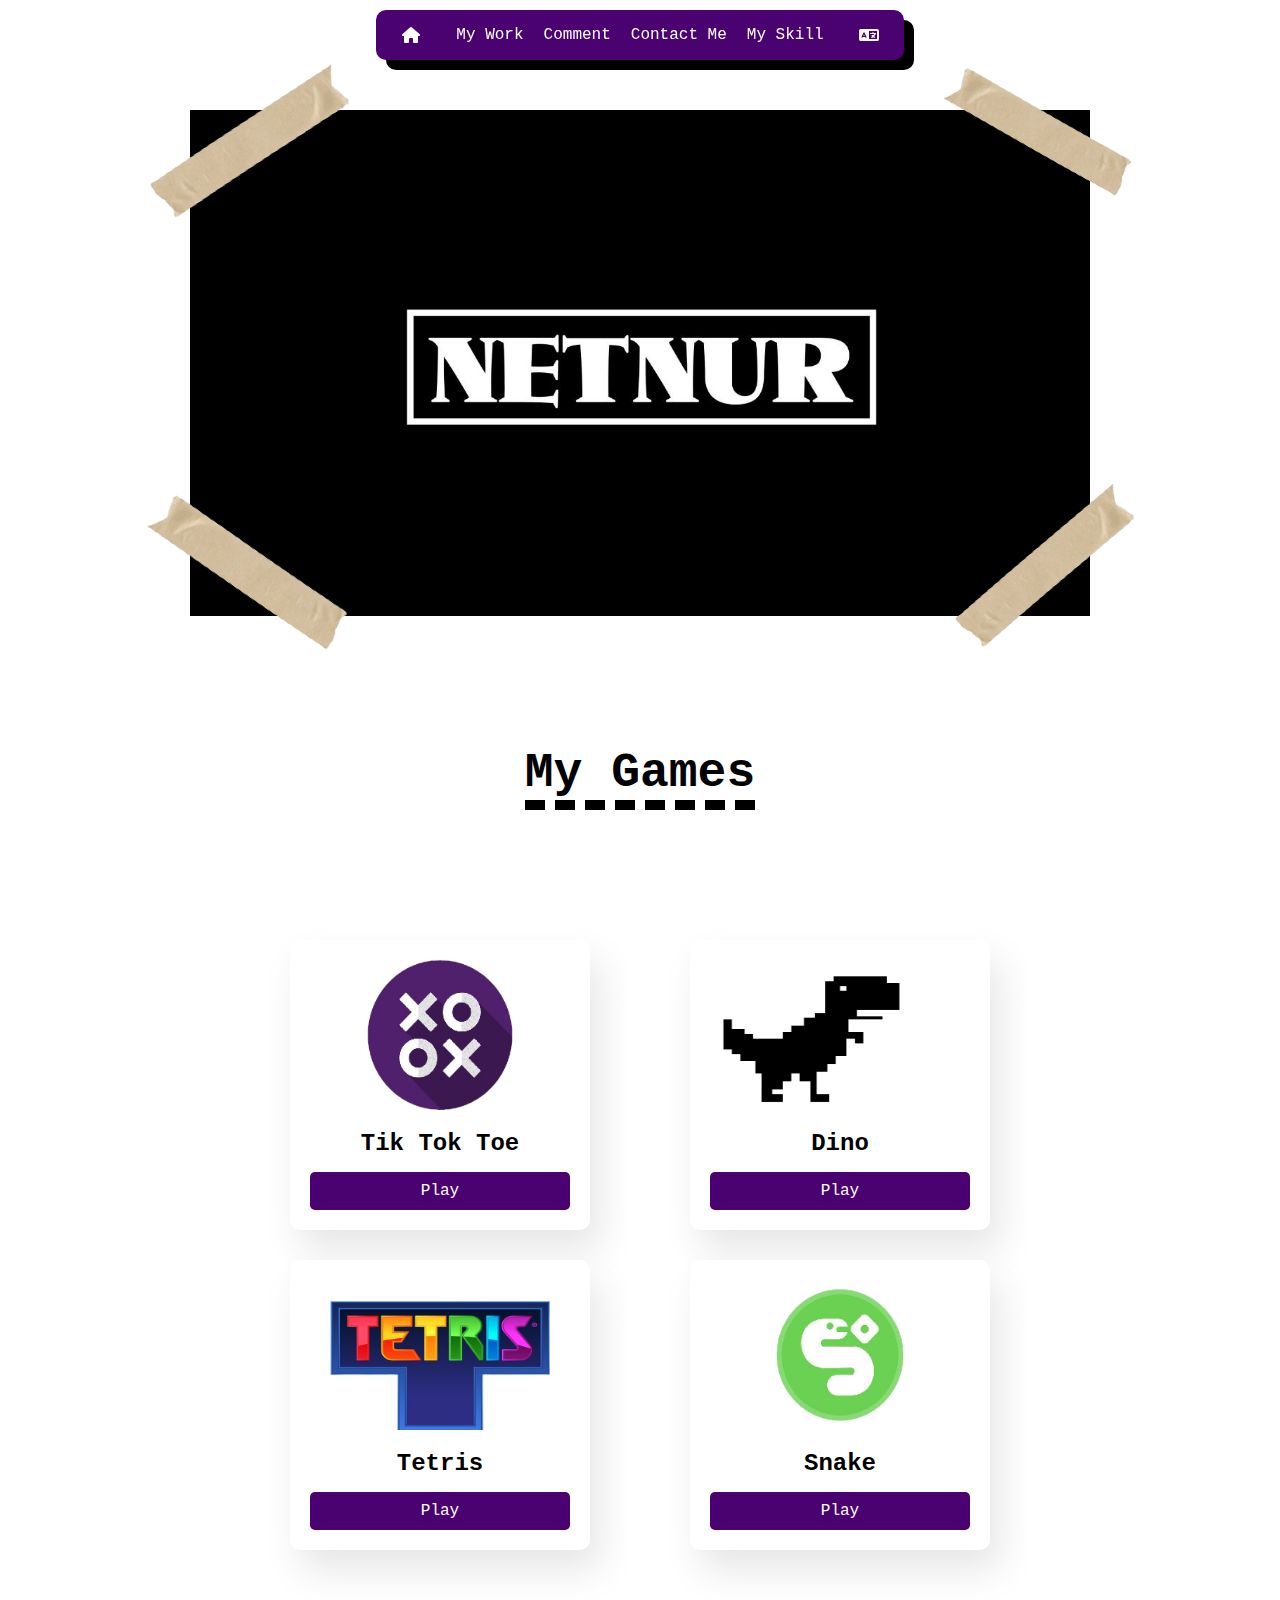
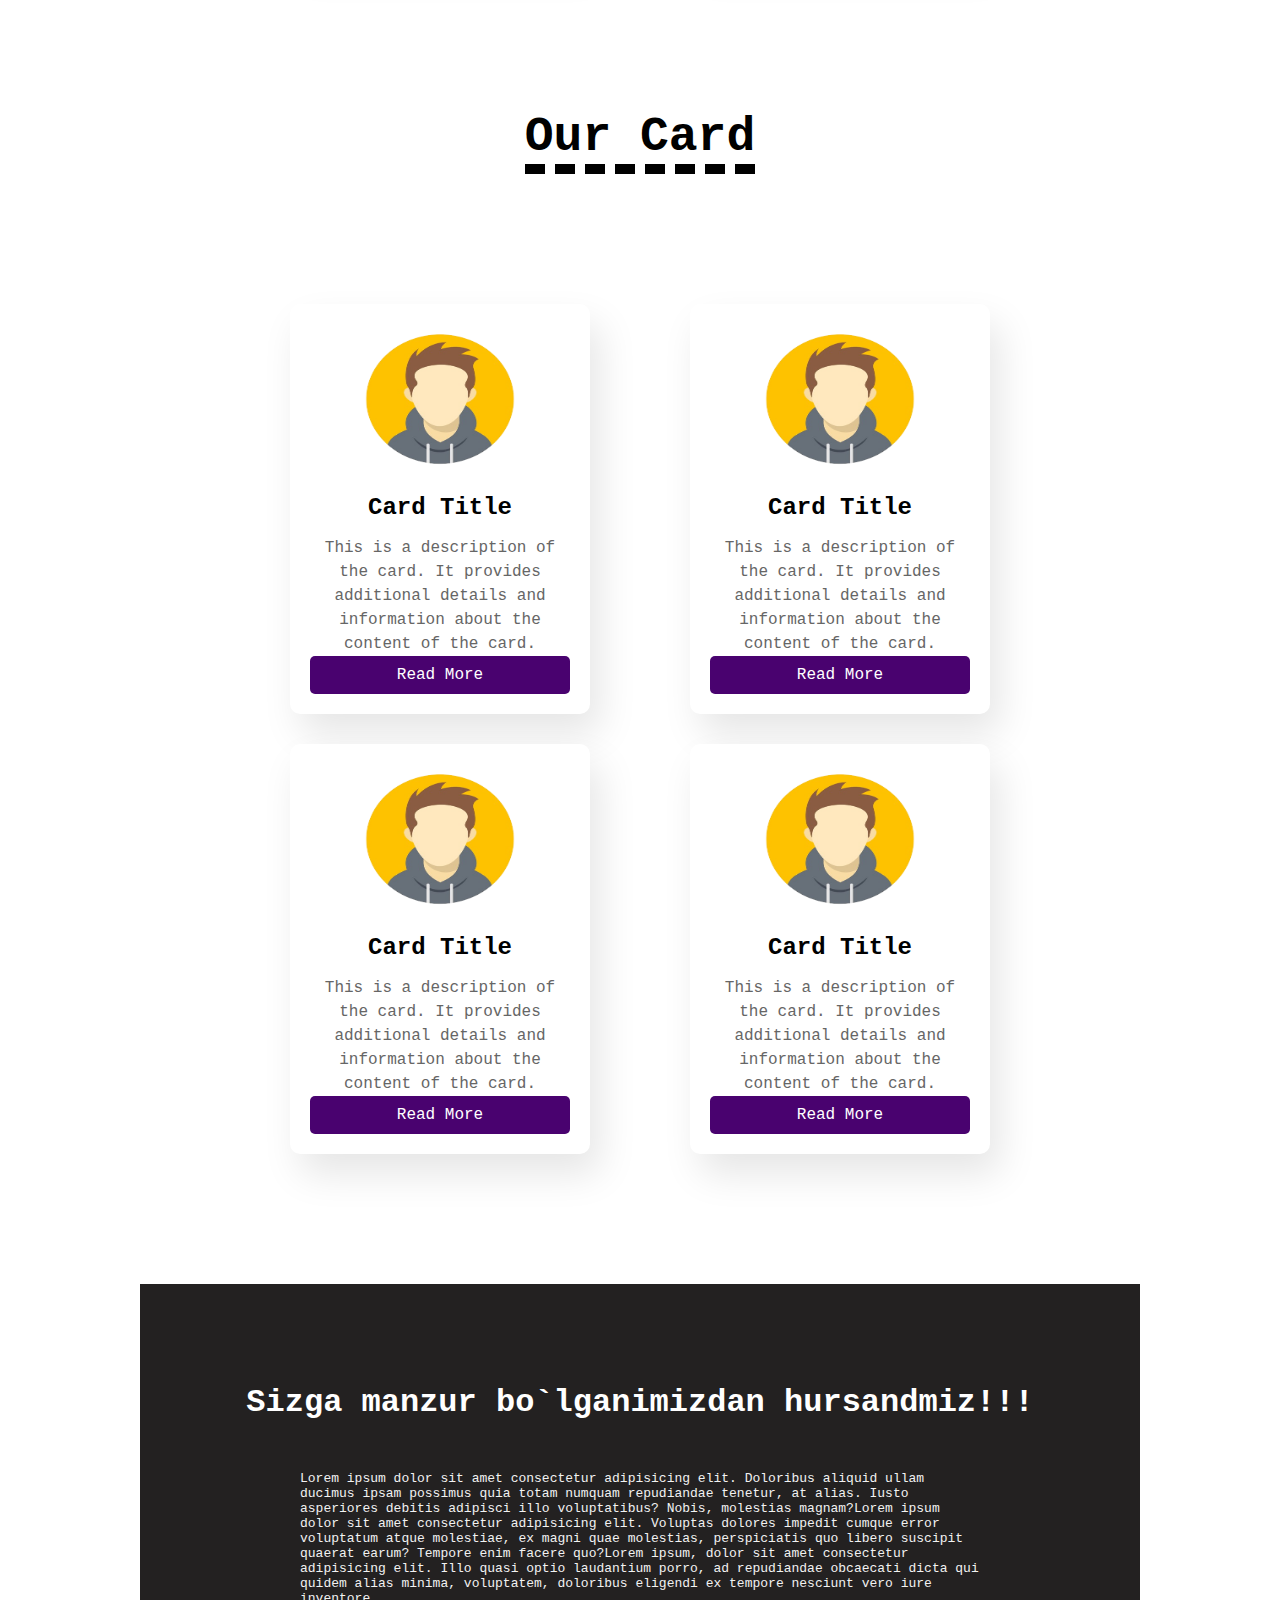
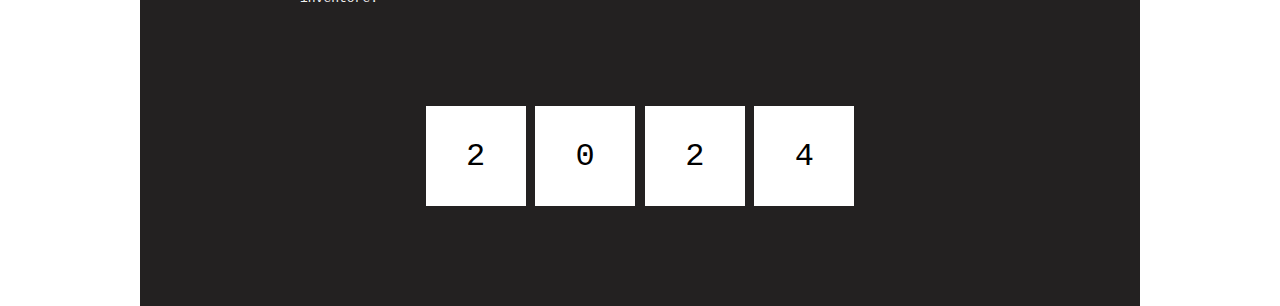
<file: index.html>
<!DOCTYPE html>
<html lang="en">
<head>
    <meta charset="UTF-8">
    <meta name="viewport" content="width=device-width, initial-scale=1.0">
    <title>User</title>
    <link rel="stylesheet" href="style.css">
    <link rel="stylesheet" href="https://cdnjs.cloudflare.com/ajax/libs/font-awesome/6.1.1/css/all.min.css">
</head>
<body>
    <div class="container">
        <div class="header">
            
            <div class="header-menu">
                <ul class="header-menu-item">
                    <li><i class="fa-solid fa-house"></i></li>
                    <li>My Work</li>
                    <li>Comment</li>
                    <li>Contact Me</li>
                    <li>My Skill</li>
                    <li><i class="fa-solid fa-language"></i></li>
                </ul>   
            </div>
         
        </div>

        <div class="main">
            <div class="gallery">
                <img src="./images/sa-removebg-preview.png" class="top-left" alt="">
                <img src="./images/sa-removebg-preview.png" class="top-right" alt="">
                <img src="./images/sa-removebg-preview.png" class="bottom-left" alt="">
                <img src="./images/sa-removebg-preview.png" class="bottom-right" alt="">
             
                <div class="images">
                    <img src="./images/photo_2024-07-10_17-42-32.jpg" alt="netnur.com">
                </div>
            </div>
        </div>
        <div class="main">
            <h2>My Games</h2>
            <div class="main-card">
                <div class="card">
                    <img src="./images/tt-removebg-preview (1).png" alt="Card Image">
                    <h2>Tik Tok Toe</h2>
                    <button id="playButton">Play</button>
                </div>
                <div class="card">
                    <img src="./images/dino-removebg-preview.png" style="width: 200px;" alt="Card Image">
                    <h2>Dino</h2>
                    <button id="playDino">Play</button>

                </div>
                <div class="card">
                    <img src="./images/tetris-removebg-preview.png" alt="Card Image">
                    <h2>Tetris</h2>
                    <a href="./Tetris/index.html">
                        <button>Play</button>

                    </a>

                </div>
                <div class="card">
                    <img src="./images/snake-removebg-preview.png" alt="Card Image">
                    <h2>Snake</h2>
                    <a href="./snake/index.html">
                        <button>Play</button>

                    </a>
                </div>
            </div>
        </div>
        <div class="main">
            <h2>Our Card</h2>
            <div class="main-card">
                <div class="card">
                    <img src="./images/sadwq-removebg-preview.png" alt="Card Image">
                    <h2>Card Title</h2>
                    <p>This is a description of the card. It provides additional details and information about the content of the card.</p>
                    <button>Read More</button>
                </div>
                <div class="card">
                    <img src="./images/sadwq-removebg-preview.png" alt="Card Image">
                    <h2>Card Title</h2>
                    <p>This is a description of the card. It provides additional details and information about the content of the card.</p>
                    <button>Read More</button>
                </div>
                <div class="card">
                    <img src="./images/sadwq-removebg-preview.png" alt="Card Image">
                    <h2>Card Title</h2>
                    <p>This is a description of the card. It provides additional details and information about the content of the card.</p>
                    <button>Read More</button>
                </div>
                <div class="card">
                    <img src="./images/sadwq-removebg-preview.png" alt="Card Image">
                    <h2>Card Title</h2>
                    <p>This is a description of the card. It provides additional details and information about the content of the card.</p>
                    <button>Read More</button>
                </div>
            </div>
        </div>
      
        <div class="footer">
            <h3>Sizga manzur bo`lganimizdan hursandmiz!!!</h3>
            <p>Lorem ipsum dolor sit amet consectetur adipisicing elit. Doloribus aliquid ullam ducimus ipsam possimus quia totam numquam repudiandae tenetur, at alias. Iusto asperiores debitis adipisci illo voluptatibus? Nobis, molestias magnam?Lorem ipsum dolor sit amet consectetur adipisicing elit. Voluptas dolores impedit cumque error voluptatum atque molestiae, ex magni quae molestias, perspiciatis quo libero suscipit quaerat earum? Tempore enim facere quo?Lorem ipsum, dolor sit amet consectetur adipisicing elit. Illo quasi optio laudantium porro, ad repudiandae obcaecati dicta qui quidem alias minima, voluptatem, doloribus eligendi ex tempore nesciunt vero iure inventore.</p>
            <div class="buttons">
                <button class="footer-btn">2</button>
                <button class="footer-btn">0</button>
                <button class="footer-btn">2</button>
                <button class="footer-btn">4</button>
            </div>
        </div>
    </div>
    <div id="myModal" class="modal">
        <div class="modal-content">
            <span class="clsa">&times;</span>
            <div class="game-board">
                <div class="cell" data-index="0"></div>
                <div class="cell" data-index="1"></div>
                <div class="cell" data-index="2"></div>
                <div class="cell" data-index="3"></div>
                <div class="cell" data-index="4"></div>
                <div class="cell" data-index="5"></div>
                <div class="cell" data-index="6"></div>
                <div class="cell" data-index="7"></div>
                <div class="cell" data-index="8"></div>
            </div>
            <div class="game-info">
                <h2 class="status"></h2>
                <button class="restart btn">Restart Game</button>
            </div>
           
        </div>
    </div>
    <div id="myDino" class="modal">
        <div class="modal-content">
            <span class="close">&times;</span>
            <div class="game-container">
                <div class="mario"></div>
                <div class="obstacle"></div>
            </div>
            <div class="game-over">Game Over</div>
            <div class="instructions">Press Space to Jump</div>
        </div>
    </div>
    <script src="script.js"></script>
</body>
</html>
</file>
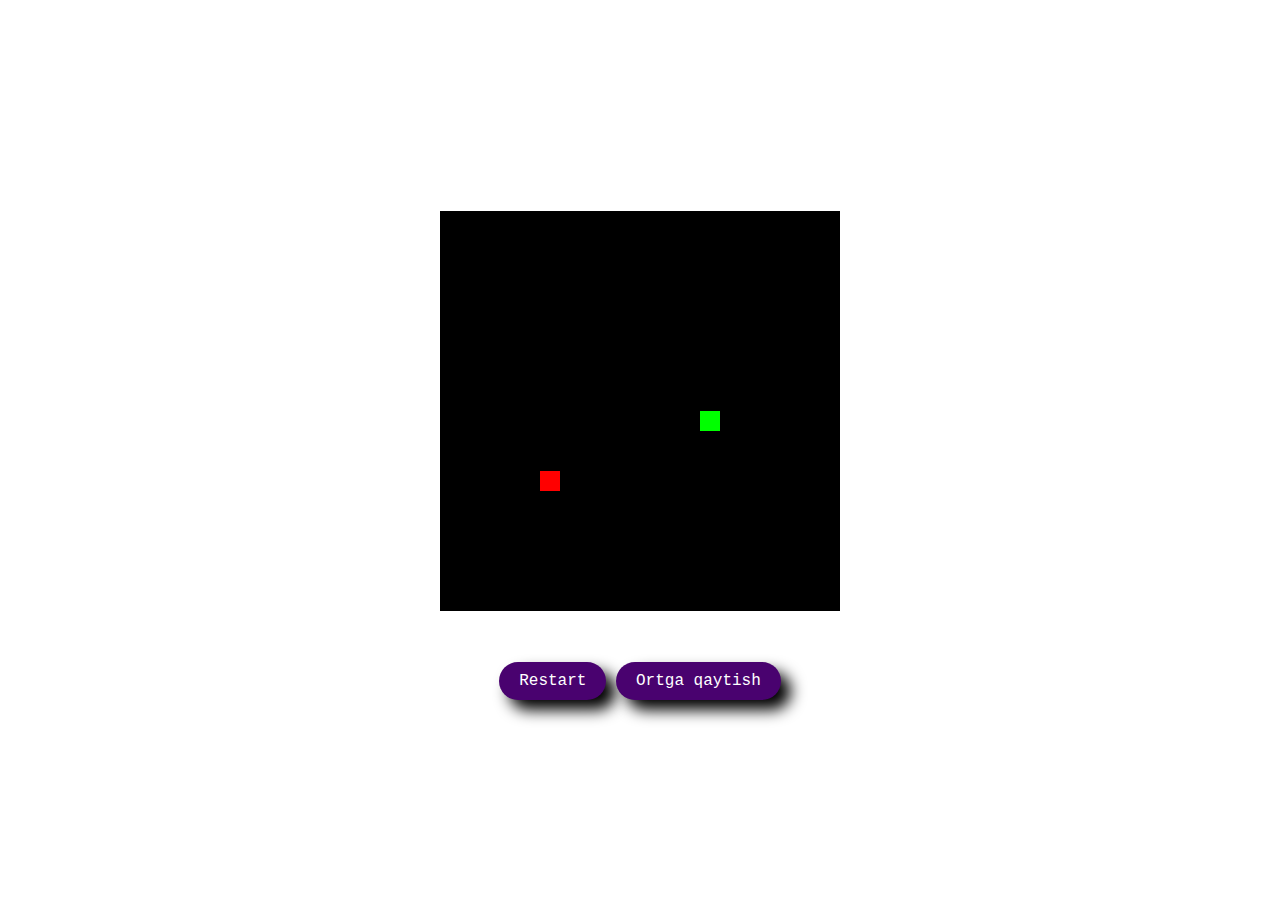
<file: snake/index.html>
<!DOCTYPE html>
<html lang="en">
<head>
    <meta charset="UTF-8">
    <meta name="viewport" content="width=device-width, initial-scale=1.0">
    <title>Snake Game</title>
    <link rel="stylesheet" href="style.css">
    <link rel="stylesheet" href="../style.css">
</head>
<body>
    <div class="container">
        <canvas id="gameCanvas"></canvas>
       <div class="btns">
        <button class="btn" id="restartButton">Restart</button>
        <a href="../index.html">
            <button class="btn">Ortga qaytish</button>
        </a>
       </div>
    </div>
    <script src="script.js"></script>
</body>
</html>
</file>
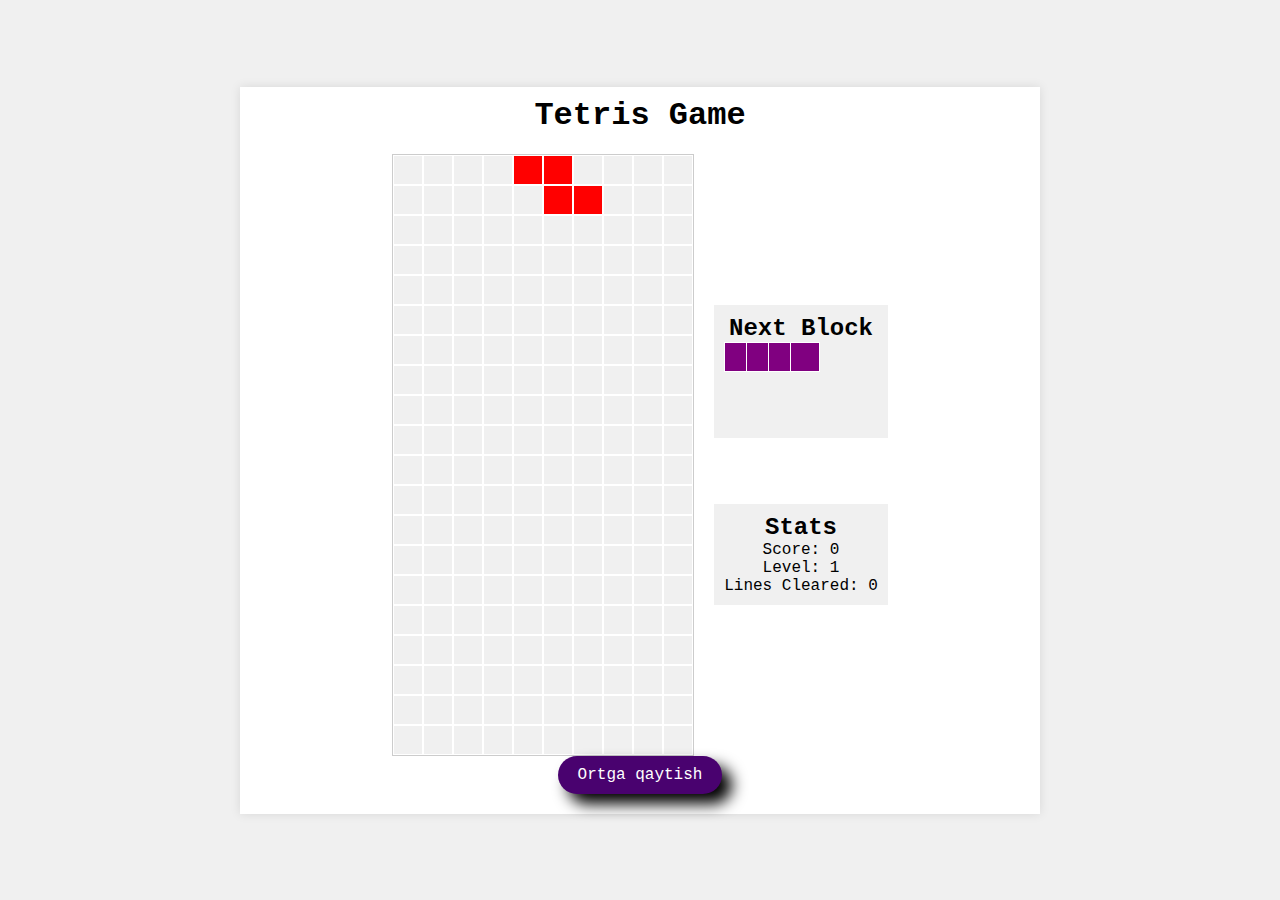
<file: Tetris/index.html>
<!DOCTYPE html>
<html lang="en">
<head>
    <meta charset="UTF-8">
    <meta name="viewport" content="width=device-width, initial-scale=1.0">
    <title>Tetris Game</title>
    <link rel="stylesheet" href="style.css">
    <link rel="stylesheet" href="../style.css">
</head>
<body>
    <div class="container">
        <h1 class="title">Tetris Game</h1>
        <div class="game">
            <div class="grid-container">
                <!-- Tetris grid will be populated here -->
            </div>
            <div class="info">
                <div class="next-block">
                    <h2>Next Block</h2>
                    <div id="nextBlock" class="next-block-grid">
                        <!-- Next block display -->
                    </div>
                </div>
                <div class="stats">
                    <h2>Stats</h2>
                    <div id="stats">
                        <!-- Stats display (score, level, lines cleared) -->
                    </div>
                </div>
            </div>
        </div>
        <a href="../index.html">
            <button class="btn">Ortga qaytish</button>
        </a>
    </div>
    <script src="tetris.js"></script>
</body>
</html>
</file>
<file: style.css>
*{
    margin: 0;  
    padding: 0;
    box-sizing: border-box;
    font-family: 'Courier New', Courier, monospace;
}

.container{
    width: 1000px;
    margin: 0 auto;
    padding-top: 10px;
}
.header{
    width: inherit;
    display: flex;
    justify-content: space-evenly;
    align-items: center;
}
.header-menu{
    position: fixed;
    top: 10px;
    z-index: 1000;
    box-sizing: border-box;
    background-color: #49026f;
    display: flex;
    justify-content: center;
    align-items: center;
    border-radius: 10px;
    overflow: hidden;
    box-shadow:10px 10px #000000;
}
a{
    text-decoration: none;
}

.header-menu-item{
    display: flex;
    justify-content: space-between;
    align-items: center;
    
    list-style: none;
}

.header-menu-item li{
    height: 50px;
    display: flex;
    justify-content: center;
    align-items: center;
    padding: 10px;
    cursor: pointer;
    color: #fff;
}
.header-menu-item li i{
    width: 50px;
    display: flex;
    justify-content: center;
    align-items: center;
}
.header-menu-item li:hover{
    color: red;
    background-color: #fff;
}

.main{
    width: inherit;
    margin-top: 100px;  
    display: flex;
    justify-content: space-between;
    align-items: center;
    flex-direction: column;
}
.main h2{
    margin: 30px 0px 130px 0px;  
    font-size: xxx-large;
    border-bottom: 10px solid #000000;
    border-bottom-style: dashed;

}
.gallery{
    width: 100%;
    display: flex;
    justify-content: center;
    align-items: center;
    position: relative;
    z-index: 0;
    flex-direction: column;
}
.images{
    width: 90%;
    display: flex;
    justify-content: center;
    align-items: center;
}
.images img{
    width: 100%;
}
   
.top-left{
    position: absolute;
    width: 200px;

    left: 80%;
    top: -80px;
    transform: rotate(35deg);
}
.top-right{
    position: absolute;
    width: 220px;

    left: 0;
    top: -80px;
    transform: rotate(152deg);

}
.bottom-left{
    position: absolute;
    width: 210px;

    left: 80%;
    top: 350px;
    transform: rotate(145deg);
}
.bottom-right{
    position: absolute;
    width: 220px;
    left: 0;
    top: 350px;
    transform: rotate(40deg);
}
.footer{
    width: inherit;
    margin-top: 100px;
    background-color: #232121;
    padding: 100px;
    display: flex;
    flex-direction: column;
    justify-content: center;
    align-items: center;
}
.footer h3{
    font-size: xx-large;
    color: #fff;
}
.footer p{
    font-size: small;
    color: #f2f2f2;
    margin-top: 50px;
    width: 85%;
    display: flex;
    justify-content: start;
    
}
.footer-btn{
    margin-top: 100px;
    width: 100px;
    height: 100px;
    border: none;
    background-color: #fff;
    font-size: xx-large;

}
.main{
    width: inherit;
}
.main-card{
    width: 80%;
    display: flex;
    flex-wrap:  wrap;
    justify-content: space-around;
    align-items: center;
}
.card {
    margin-bottom: 30px;
    width: 300px;
    padding: 20px;
    background-color: #fff;

    border-radius: 10px;
    box-shadow: 10px 20px 38px rgba(0, 0, 0, 0.1);
    transition: transform 0.3s;
}

.card:hover {
    transform: scale(1.05);
}

.card img {
    width: 100%;
    height: 150px;
    border-radius: 10px 10px 0 0;
}

.card h2 {
    margin: 15px 0;
    font-size: 1.5em;
    border: none;
    text-align: center;
}

.card p {
    color: #666;
    line-height: 1.5;
    text-align: center;
}

.card button {
    display: block;
    width: 100%;
    padding: 10px;
    background-color: #49026f;
    color: #fff;
    border: none;
    border-radius: 5px;
    font-size: 1em;
    cursor: pointer;
    transition: background-color 0.3s;
}

.card button:hover {
    background-color: #ffffff;
    color: red;
}
.modal {
    display: none;
    position: fixed;
    z-index: 11111;
    left: 0;
    top: 0;
    width: 100%;
    height: 100%;
    overflow: auto;
    background-color: rgb(0,0,0);
    background-color: rgba(0,0,0,0.4);
}

.modal-content {
    background-color: #fefefe;
    margin: 5% auto;
    padding: 20px;
    border: 1px solid #888;
    width: 80%;
}

.close {
    color: #aaa;
    float: right;
    font-size: 28px;
    font-weight: bold;
}

.close:hover,
.close:focus {
    color: black;
    text-decoration: none;
    cursor: pointer;
}

.game-board {
    display: grid;
    grid-template-columns: repeat(3, 100px);
    grid-template-rows: repeat(3, 100px);
    gap: 5px;
    justify-content: center;
}

.cell {
    width: 100px;
    height: 100px;
    display: flex;
    justify-content: center;
    align-items: center;
    font-size: 2em;
    background-color: #fff;
    border-radius: 30px;
    border: 1px solid #000000;
    box-shadow: 10px 10px 10px #49026f  ;
    cursor: pointer;
    color: #ff0000;
    transition: transform 0.3s ease;
}

.cell:hover {
    box-shadow: 10px 10px 20px #000000  ;
    background-color: #f9f9f9;
    transform: scale(1.2);
}

.game-info {
    margin-top: 20px;
    text-align: center;
}

.status {
    margin-bottom: 10px;
    font-size: 1.5em;
}

.btn {
    border: none;
    background-color: #49026f;
    color: #fff;
    padding: 10px 20px;
    font-size: 1em;
    cursor: pointer;
    box-shadow: 10px 10px 15px #000  ;
    border-radius: 30px;
}
.btn:hover {
    background-color: #fff;
    box-shadow: 10px 10px 25px #000  ;

    color: #ff0000;
}


.modal {
    display: none;
    position: fixed;
    z-index: 1111;
    left: 0;
    top: 0;
    width: 100%;
    height: 100%;
    overflow: auto;
    background-color: rgba(0,0,0,0.4);
}

.modal-content {
    background-color: #fefefe;
    margin: 5% auto;
    padding: 20px;
    border: 1px solid #888;
    width: 80%;
    position: relative;
    text-align: center;
}

.close, .clsa {
    color: #aaa;
    float: right;
    font-size: 28px;
    font-weight: bold;
}

.close:hover,
.close:focus {
    color: black;
    text-decoration: none;
    cursor: pointer;
}
.clsa:hover,
.clsa:focus {
    color: black;
    text-decoration: none;
    cursor: pointer;
}

.game-container {
    position: relative;
    width: 600px;
    height: 200px;
    background-color: #fff;
    border: 2px solid #000;
    overflow: hidden;
    margin: 0 auto;
}

.mario {
    position: absolute;
    bottom: 0;
    left: 50px;
    width: 50px;
    height: 50px;
    background-image: url('/images/dino-removebg-preview.png'); /* Mario qahramoni rasmi */
    background-size: cover;
    animation: mario-walk 0.5s steps(2) infinite;
}

@keyframes mario-walk {
    0% {
        background-position: 0 0;
    }
    100% {
        background-position: -100px 0;
    }
}

.obstacle {
    position: absolute;
    bottom: 0;
    right: 0;
    width: 20px;
    height: 50px;
    background-color: #000000;
    animation: move 2s linear infinite;
}

@keyframes move {
    from {
        right: 0;
    }
    to {
        right: 100%;
    }
}

.game-over {
    display: none;
    font-size: 2em;
    color: red;
    text-align: center;
    position: absolute;
    width: 100%;
    top: 50%;
    transform: translateY(-50%);
}

.instructions {
    font-size: 1em;
    color: #000;
    margin-top: 20px;
}
</file>
<file: snake/style.css>
body {
    display: flex;
    justify-content: center;
    align-items: center;
    height: 100vh;
    margin: 0;
    background-color: #fff;
}
.container{
    height: 500px;
    width: 200px;
    display: flex;
    align-items: center;
    justify-content: space-between;
    flex-direction: column;
}
canvas {
    border: 1px solid #fff;
}
</file>
<file: Tetris/style.css>
*{
    margin: 0;
    padding: 0;
    box-sizing: border-box;
}
body {
    font-family: Arial, sans-serif;
    background-color: #f0f0f0;
    display: flex;
    justify-content: center;
    align-items: center;
    height: 100vh;
    margin: 0;
}

.container {
    max-width: 800px;
    width: 100%;
    text-align: center;
    background-color: #fff;
    padding: 20px;
    box-shadow: 0 0 10px rgba(0, 0, 0, 0.1);
}

.title {
    margin-bottom: 20px;
}

.game {
    display: flex;
    justify-content: center;
    align-items: center;
}

.grid-container {
    display: grid;
    grid-template-columns: repeat(10, 30px);
    grid-template-rows: repeat(20, 30px);
    border: 1px solid #ccc;
    background-color: #f0f0f0;
    margin-right: 20px;
}

.grid-cell {
    width: 30px;
    height: 30px;
    border: 1px solid #fff;
}

.info {
    display: flex;
    flex-direction: column;
    justify-content: space-between;
    height: 300px;
}

.next-block {
    background-color: #f0f0f0;
    padding: 10px;
    margin-bottom: 20px;
}

.next-block h2 {
    margin-top: 0;
}

.next-block-grid {
    display: grid;
    grid-template-columns: repeat(4, 20px);
    grid-template-rows: repeat(4, 20px);
    gap: 2px;
}

.stats {
    background-color: #f0f0f0;
    padding: 10px;
}

.stats h2 {
    margin-top: 0;
}
</file>
